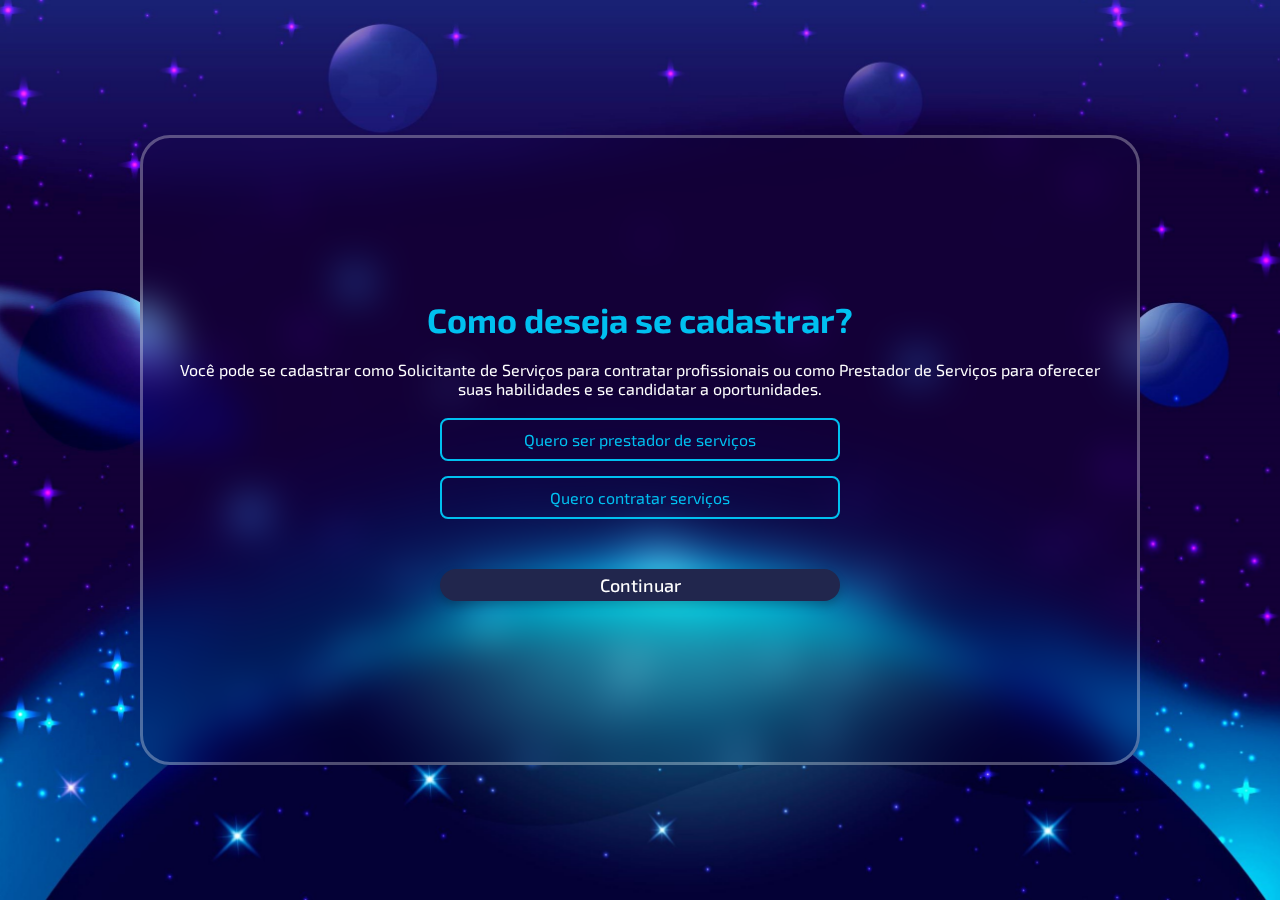
<file: assests/cadastro2.html>
<!DOCTYPE html>
<html lang="pt-BR">
<head>
    <meta charset="UTF-8">
    <meta name="viewport" content="width=device-width, initial-scale=1.0">
    <title>Cadastro - Civita Serv</title>
    <link rel="stylesheet" href="https://fonts.googleapis.com/css2?family=Poppins:wght@500&display=swap">
    <link rel="stylesheet" href="css/stylescad2.css">
</head>
<body>
    <div class="container">
        <div class="form-container">
            <div class="col-2">
                <form id="checkbox-form">
                    <h1>Como deseja se cadastrar?</h1>
                    <p>Você pode se cadastrar como Solicitante de Serviços para contratar profissionais ou como Prestador de Serviços para oferecer suas habilidades e se candidatar a oportunidades.</p>
                    <div class="button-group">
                        <label class="custom-button">
                            <input type="checkbox" name="tipo" value="prestador">
                            Quero ser prestador de serviços
                        </label>
                        <label class="custom-button">
                            <input type="checkbox" name="tipo" value="solicitante">
                            Quero contratar serviços
                        </label>
                    </div>
                    <div class="btn-box">
                        <button type="button" id="botao-continuar" class="btn btn-1" disabled>
                            Continuar
                        </button>
                    </div>                
                </form>
            </div>
        </div>
    </div>
    <script src="../js/scriptcad2.js"></script>
</body>
</html>
</file>
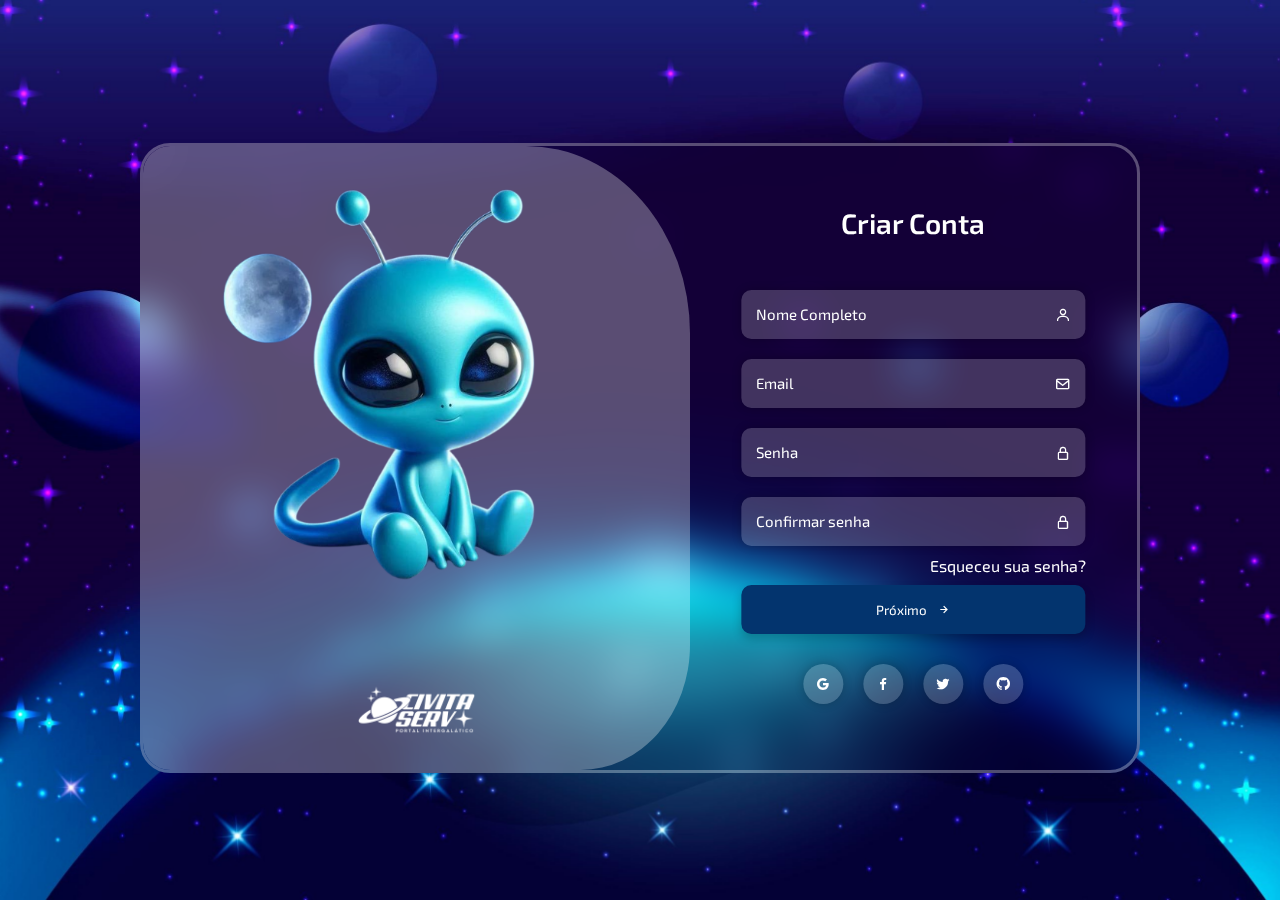
<file: assests/cliente.html>
<!DOCTYPE html>
<html lang="br">
<head>
    <meta charset="UTF-8">
    <meta name="viewport" content="width=device-width, initial-scale=1.0">
    <title>Modo - Cliente</title>
    <link href="https://unpkg.com/boxicons@2.1.4/css/boxicons.min.css" rel="stylesheet">
    <link rel="stylesheet" href="css/styleslog+cad.css">
</head>
<body>
    <div class="form-container">
        <div class="col col-1">
            <div class="image-layer"> 
                <img src="imgs/pose (1).jpg" class="form-image rocket">
            </div>
            <div class="logo"></div>
        </div>
        <div class="col col-2">
            <div class="login-form">
                <div class="form-title">
                    <span>Criar Conta</span>
                </div>
                <div class="form-inputs">
                    <div class="input-box">
                        <input type="text" class="input-field" id="name" placeholder="Nome Completo" required>
                        <i class="bx bx-user icon"></i>
                    </div>
                    <div class="input-box">
                        <input type="text" class="input-field" id="email" placeholder="Email" required>
                        <i class="bx bx-envelope icon"></i>
                    </div>
                    <div class="input-box">
                        <input type="password" class="input-field" id="password" placeholder="Senha" required>
                        <i class="bx bx-lock-alt icon"></i>
                    </div>
                    <div class="input-box">
                        <input type="password" class="input-field" id="confirm-password" placeholder="Confirmar senha" required>
                        <i class="bx bx-lock-alt icon"></i>
                    </div>
                    <div class="forgot-pass">
                        <a href="esqueceusenha.html">Esqueceu sua senha?</a>
                    </div>
                    <div class="input-box">
                        <button class="input-submit" id="next-btn" onclick="validateAndRedirect()">
                            <span>Próximo</span>
                            <i class="bx bx-right-arrow-alt"></i>
                        </button>                        
                    </div>
                </div>
                <div class="social-login">
                    <div class="icon-google">
                        <i class="bx bxl-google"></i>
                    </div>
                    <div class="icon-facebook">
                        <i class="bx bxl-facebook"></i>
                    </div>
                    <div class="icon-twitter">
                        <i class="bx bxl-twitter"></i>
                    </div>
                    <div class="icon-github">
                        <i class="bx bxl-github"></i>
                    </div>
                </div>
            </div>
        </div>
    </div>
    <script src="../js/scriptcliente.js"></script>
</body>
</html>
</file>
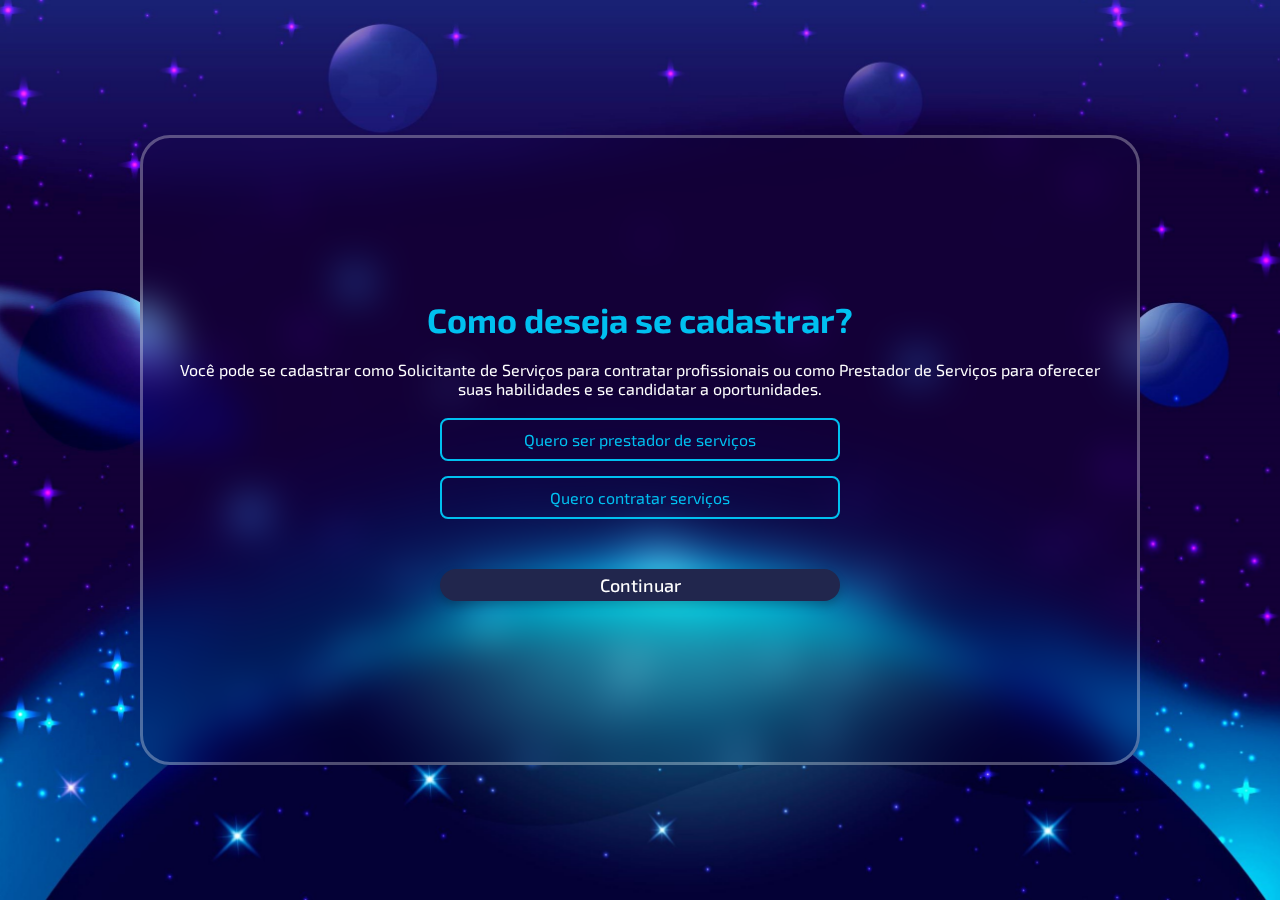
<file: assests/escolha.html>
<!DOCTYPE html>
<html lang="pt-BR">
<head>
    <meta charset="UTF-8">
    <meta name="viewport" content="width=device-width, initial-scale=1.0">
    <title>Civita Serv</title>
    <link rel="stylesheet" href="https://fonts.googleapis.com/css2?family=Poppins:wght@500&display=swap">
    <link rel="stylesheet" href="css/stylescad2.css">
</head>
<body>
    <div class="container">
        <div class="form-container">
            <div class="col-2">
                <form id="checkbox-form">
                    <h1>Como deseja se cadastrar?</h1>
                    <p>Você pode se cadastrar como Solicitante de Serviços para contratar profissionais ou como Prestador de Serviços para oferecer suas habilidades e se candidatar a oportunidades.</p>
                    <div class="button-group">
                        <label class="custom-button">
                            <input type="checkbox" name="tipo" value="prestador">
                            Quero ser prestador de serviços
                        </label>
                        <label class="custom-button">
                            <input type="checkbox" name="tipo" value="solicitante">
                            Quero contratar serviços
                        </label>
                    </div>
                    <div class="btn-box">
                        <button type="button" id="botao-continuar" class="btn btn-1" disabled>
                            Continuar
                        </button>
                    </div>                
                </form>
            </div>
        </div>
    </div>
    <script src="../js/scriptescolha.js"></script>
</body>
</html>
</file>
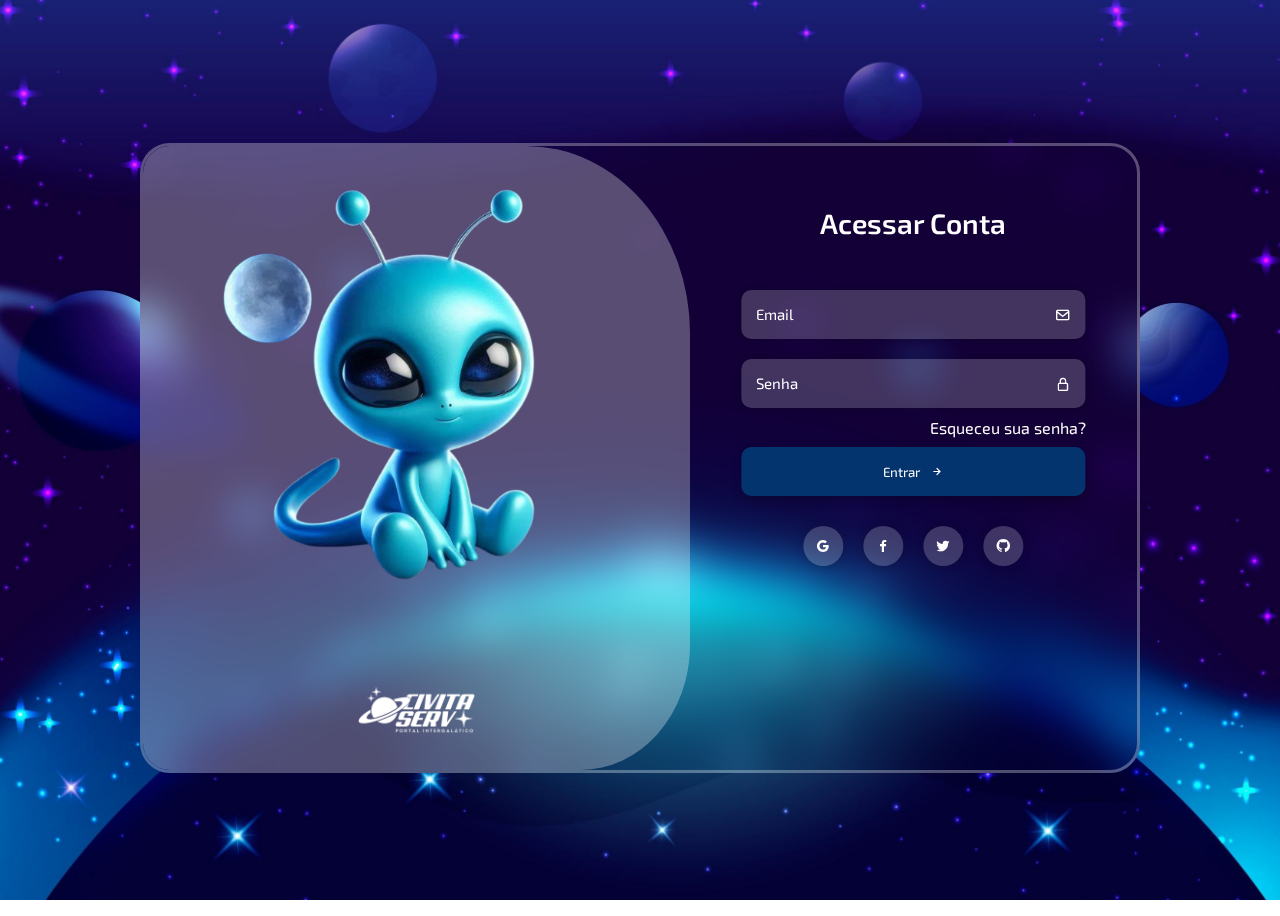
<file: assests/login.html>
<!DOCTYPE html>
<html lang="br">
<head>
    <meta charset="UTF-8">
    <meta name="viewport" content="width=device-width, initial-scale=1.0">
    <title>Login</title>
    <link href='https://unpkg.com/boxicons@2.1.4/css/boxicons.min.css' rel='stylesheet'>
    <link rel="stylesheet" href="css/styleslog+cad.css">
</head>
<body>
    <div class="form-container">
        <div class="col col-1">
            <div class="image-layer"> 
                <img src="imgs/pose (1).jpg" class="form-image rocket">
            </div>
            <div class="logo"></div>
        </div>
        <div class="col col-2">
            <div class="login-form">
                <div class="form-title">
                    <span>Acessar Conta</span>
                </div>
                <div class="form-inputs">
                    <div class="input-box">
                        <input type="text" id="email" class="input-field" placeholder="Email" required>
                        <i class="bx bx-envelope icon"></i>
                    </div>
                    <div class="input-box">
                        <input type="password" id="senha" class="input-field" placeholder="Senha" required>
                        <i class="fas fa-lock"></i>  
                        <i class="bx bx-lock-alt icon"></i> 
                    </div>                    
                    <div class="forgot-pass">
                        <a href="esqueceusenha.html">Esqueceu sua senha?</a>
                    </div>
                    <div class="input-box">
                      <button class="input-submit" id="login-btn">
                        <span>Entrar</span>
                        <i class="bx bx-right-arrow-alt"></i>
                    </button>
                    </div>
                </div>
                <div class="social-login">
                    <div class="icon-google">
                        <i class="bx bxl-google"></i>
                    </div>
                    <div class="icon-facebook">
                        <i class="bx bxl-facebook"></i>
                    </div>
                    <div class="icon-twitter">
                        <i class="bx bxl-twitter"></i>
                    </div>
                    <div class="icon-github">
                        <i class="bx bxl-github"></i>
                    </div>
                </div>
            </div>
        </div>
    </div>
    <script src="../js/scriptlog.js"></script>
</body>
</html>
</file>
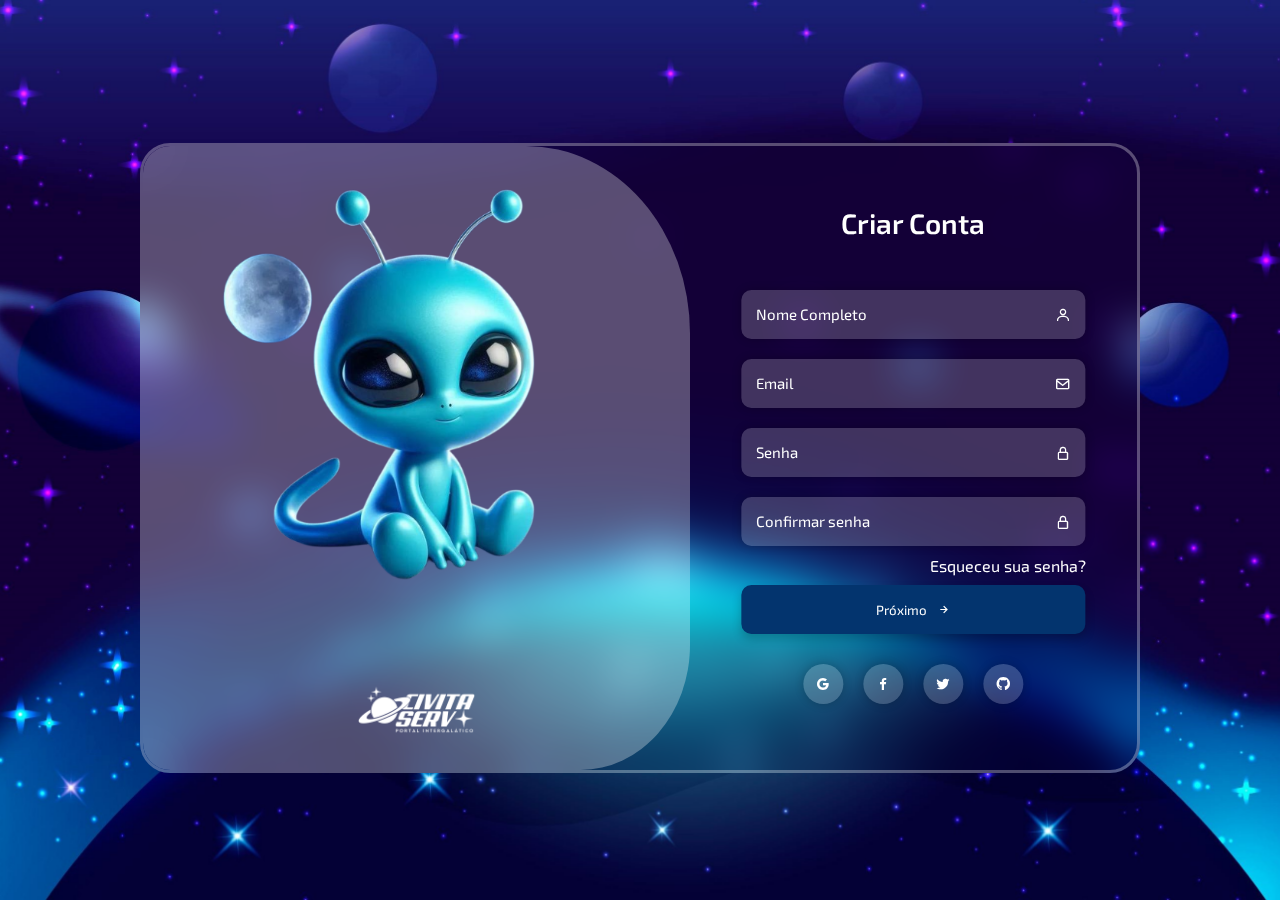
<file: assests/prestador.html>
<!DOCTYPE html>
<html lang="br">
<head>
    <meta charset="UTF-8">
    <meta name="viewport" content="width=device-width, initial-scale=1.0">
    <title>Modo - Prestador</title>
    <link href="https://unpkg.com/boxicons@2.1.4/css/boxicons.min.css" rel="stylesheet">
    <link rel="stylesheet" href="css/styleslog+cad.css">
</head>
<body>
    <div class="form-container">
        <div class="col col-1">
            <div class="image-layer"> 
                <img src="imgs/pose (1).jpg" class="form-image rocket">
            </div>
            <div class="logo"></div>
        </div>
        <div class="col col-2">
            <div class="login-form">
                <div class="form-title">
                    <span>Criar Conta</span>
                </div>
                <div class="form-inputs">
                    <div class="input-box">
                        <input type="text" class="input-field" id="name" placeholder="Nome Completo" required>
                        <i class="bx bx-user icon"></i>
                    </div>
                    <div class="input-box">
                        <input type="text" class="input-field" id="email" placeholder="Email" required>
                        <i class="bx bx-envelope icon"></i>
                    </div>
                    <div class="input-box">
                        <input type="password" class="input-field" id="password" placeholder="Senha" required>
                        <i class="bx bx-lock-alt icon"></i>
                    </div>
                    <div class="input-box">
                        <input type="password" class="input-field" id="confirm-password" placeholder="Confirmar senha" required>
                        <i class="bx bx-lock-alt icon"></i>
                    </div>
                    <div class="forgot-pass">
                        <a href="esqueceusenha.html">Esqueceu sua senha?</a>
                    </div>
                    <div class="input-box">
                        <button class="input-submit" id="next-btn" onclick="validateAndRedirect()">
                            <span>Próximo</span>
                            <i class="bx bx-right-arrow-alt"></i>
                        </button>                        
                    </div>
                </div>
                <div class="social-login">
                    <div class="icon-google">
                        <i class="bx bxl-google"></i>
                    </div>
                    <div class="icon-facebook">
                        <i class="bx bxl-facebook"></i>
                    </div>
                    <div class="icon-twitter">
                        <i class="bx bxl-twitter"></i>
                    </div>
                    <div class="icon-github">
                        <i class="bx bxl-github"></i>
                    </div>
                </div>
            </div>
        </div>
    </div>
    <script src="../js/scriptprestador.js"></script>
</body>
</html>
</file>
<file: assests/css/stylescad2.css>
@import url('https://fonts.googleapis.com/css2?family=Exo+2:wght@400;700&display=swap');
@import url('https://fonts.googleapis.com/css2?family=Audiowide&display=swap');



* {
    margin: 0;
    padding: 0;
    box-sizing: border-box;
    font-family: 'Exo 2', sans-serif;
}

body {
    background: url("../imgs/5525305.jpg") no-repeat center center fixed;
    background-size: cover;
    display: flex;
    align-items: center;
    justify-content: center;
    min-height: 100vh;
    padding: 0 20px;
}

.container {
    display: flex;
    align-items: center;
    justify-content: center;
    min-height: 80vh;
    width: 100%;
    max-width: 1000px;
}

.form-container {
    display: flex;
    width: 100%;
    height: 630px;
    border: 3px solid rgba(255, 255, 255, 0.3);
    border-radius: 30px;
    backdrop-filter: blur(20px);
    overflow: hidden;
    justify-content: center; 
    align-items: center; 
}

.col-2 {
    width: 100%;
    padding: 20px;
    text-align: center; 
}

h1 {
    font-size: 34px;
    margin-bottom: 20px;
    color: #00c0f0
}

p {
    font-size: 16px;
    color: #fff;
}

.button-group {
    display: flex;
    flex-direction: column;
    align-items: center;
    gap: 15px;
    margin-top: 20px;
}

.custom-button {
    width: 80%;
    max-width: 400px;
    padding: 10px;
    text-align: center;
    border: 2px solid #00c0f0;
    border-radius: 8px;
    color: #00c0f0;
    cursor: pointer;
    transition: background-color 0.3s, color 0.3s;
}

.custom-button input[type="checkbox"] {
    display: none;
}

.custom-button:hover {
    background-color: #004c99;
    color: white;
}

.custom-button.clicked {
    background-color: #004c99;
    color: white;
    cursor: default; 
}

.custom-button input[type="checkbox"]:checked + label {
    background-color: #004c99;
    color: white;
    box-shadow: 0 5px 15px rgba(0, 0, 0, 0.3);
}

button {
    display: block;
    margin: 0 auto;
    background-color: #00c0f0;
    color: #fff;
    font-size: 16px;
    padding: 12px 20px;
    border: none;
    border-radius: 8px;
    cursor: pointer;
    width: 80%;
    max-width: 400px;
    margin-top: 30px;
}

button:hover {
    background-color: #004c99;
}

.btn-box {
    display: flex;
    justify-content: center;
    gap: 10px;
    margin-top: 20px;
}

.btn {
    font-weight: 500;
    padding: 5px 30px;
    border: none;
    border-radius: 30px;
    background: rgba(255, 255, 255, 0.2);
    color: #fff;
    box-shadow: 0 5px 10px rgba(0, 0, 0, 0.2);
    cursor: pointer;
    transition: .2s;
}

.btn-1 {
    background: #21264D;
}

.btn-1, .btn-2 {
    font-size: 18px;
}

.btn:hover {
    opacity: 0.85;
}

@keyframes scale-up {
    to {
        transform: scale(1.05);
    }
}

@media (max-width: 892px) {
    .form-container {
        flex-direction: column;
        height: auto;
    }
    .col-2 {
        width: 100%;
    }
}
</file>
<file: assests/css/styleslog+cad.css>
@import url('https://fonts.googleapis.com/css2?family=Exo+2:wght@400;700&display=swap');
@import url('https://fonts.googleapis.com/css2?family=Audiowide&display=swap');



*{
    margin: 9;
    padding: 0;
    box-sizing: border-box;
    font-family: 'Exo 2', sans-serif;
}

body {
    background: url("../imgs/5525305.jpg");
    background-position: center; 
    background-size: cover;
    background-attachment: fixed;
    background-repeat: no-repeat;
    display: flex;
    align-items: center;
    justify-content: center;
    min-height: 100vh;
    padding: 0 20px;
}

.form-container {
    display: flex;
    width: 1000px;
    height: 630px;
    border: 3px solid rgba(255, 255, 255, 0.3);
    border-radius: 30px;
    backdrop-filter: blur(20px);
    overflow: hidden;
}

.col-1 {
    display: flex;
    align-items: center;
    justify-content: center;
    flex-direction: column;
    width: 55%;
    background:rgba(255, 255, 255, 0.3);
    backdrop-filter: blur(30px);
    border-radius: 0 30% 20% 0;
    transition: border-radius .3s;
}

.fas.fa-lock {
    color: #fff;
}


.image-layer {
    position: relative;
    display: flex;
    justify-content: center;
    align-items: center;
    height: 100%; 
    width: 100%; 
}

.form-image.rocket {
    width: 450px; 
    animation: scale-up 4s ease-in-out alternate infinite;
}


.form-image-main {
    width: 400px;
    animation: scale-up 4s ease-in-out alternate infinite;
}

@keyframes left-right {
    to {
        transform: translateX(10px);
    }
}

@keyframes up-down {
    to {
        transform: translateY(10px);
    }
}

@keyframes scale-down {
    to {
        transform: scale(0.95);
    }
}

@keyframes scale-up {
    to {
        transform: scale(1.05);
    }
}

.logo {
    display: flex;
    align-items: center;
    justify-content: center;
    font-size: 24px;
    background-image: url('../imgs/CEVITA_BRANCO_SEMFUNDO.png');
    background-repeat: no-repeat;
    background-position: center center;
    background-size: contain;
    height: 150px;
    width: 250px;
    text-align: center;
}

.logo img {
    max-width: 100%;
    max-height: 100%;
}

.col-2 {
    position: relative;
    width: 45%;
    padding: 20px;
    overflow: hidden;
}
  
.btn-box {
    display: flex;
    justify-content: center;
    gap: 10px;
    margin-top: 20px;
}
  
.btn {
    font-weight: 500;
    padding: 5px 30px;
    border: none;
    border-radius: 30px;
    background: rgba(255, 255, 255, 0.2);
    color: #fff;
    box-shadow: 0 5px 10px rgba(0, 0, 0, 0.2);
    cursor: pointer;
    transition: .2s;
}

.btn-1 {
    background: #03346E;
}

.btn-1, .btn-2 {
    font-size: 18px;
}
  
.btn:hover {
    opacity: 0.85;
}
  
.login-form {
    position: absolute;
    left: 50%;
    transform: translateX(-50%);
    display: flex;
    flex-direction: column;
    align-items: center;
    width: 100%;
    padding: 0 4vw;
    transition: 0.3s;
}

.register-form {
    position: absolute;
    left: -50%;
    transform: translateX(-50%);
    display: flex;
    flex-direction: column;
    align-items: center;
    width: 100%;
    padding: 0 4vw;
    transition: 0.3s;
}

.register-form .form-title {
    margin-block: 40px 20px;
}

.form-title {
    margin: 40px 0;
    color: #fff;
    font-size: 28px;
    font-weight: 600;
}
  
.form-inputs {
    width: 100%;
}
  
.input-box {
    position: relative;
}
  
.input-field {
    width: 100%;
    height: 49px;
    padding: 0 15px;
    margin: 10px 0;
    color: #fff;
    background: rgba(255, 255, 255, 0.2);
    border: none;
    border-radius: 10px;
    outline: none;
    backdrop-filter: blur(20px); 
    box-shadow: 0 0 10px rgba(0, 0, 0, 0.2);
}

::placeholder {
    color: #fff;
    font-size: 15px;
}
  
.input-box .icon {
    position: absolute;
    top: 50%;
    right: 15px;
    transform: translateY(-50%);
    color: #fff;
}
  
.forgot-pass {
    display: flex;
    justify-content: flex-end; 
    gap: 5px;
}
  
.forgot-pass a {
    color: #fff;
    text-decoration: none;
}

.forgot-pass a:hover {
    text-decoration: underline;
}
  
.input-submit {
    display: flex;
    align-items: center;
    justify-content: center;
    gap: 10px;
    width: 100%;
    height: 49px;
    padding: 0 15px;
    margin: 10px 0;
    color: #fff;
    background: #03346E;
    border: none;
    border-radius: 10px;
    box-shadow: 0 5px 10px rgba(0, 0, 0, 0.2);
    cursor: pointer;
    transition: 0.35s;
}
  
.input-submit:hover {
    gap: 15px;
}
  
.social-login {
    display: flex;
    gap: 20px;
    margin-top: 20px;
}
  
.social-login i {
    display: flex;
    align-items: center;
    justify-content: center;
    height: 40px;
    width: 40px;
    color: #fff;
    background: rgba(255, 255, 255, 0.2);
    border-radius: 50%;
    cursor: pointer;
    box-shadow: 0 0 10px rgba(0, 0, 0, 0.2);
    transition: transform 0.3s ease;
}

.social-login .icon-google:hover {
    background: #e1306c;
    border-radius: 50%;
    transform: scale(1.40);
    box-shadow: 0 0 10px #21264D;
}

.social-login .icon-facebook:hover {
    background: #2358c9;
    border-radius: 50%;
    transform: scale(1.40);
    box-shadow: 0 0 8px #21264D;
}

.social-login .icon-twitter:hover {
    background: #46C1F6;
    border-radius: 50%;
    transform: scale(1.40);
    box-shadow: 0 0 8px #21264D;
}

.social-login .icon-github:hover {
    background: #333;
    border-radius: 50%;
    transform: scale(1.40);
    box-shadow: 0 0 8px #21264D;
}

@media (max-width: 892px) {
    .form-containerv {
        width: 400px;
    }
    .col-1 {
        display: none;
    }
    .col-2 {
        width: 100%;
    }
}

@media only screen and (max-width: 600px) {

}

@media only screen and (mix-width: 600px) and (max-width:900px) {

}

@media only screen and (min-width: 900px) {

}
</file>
